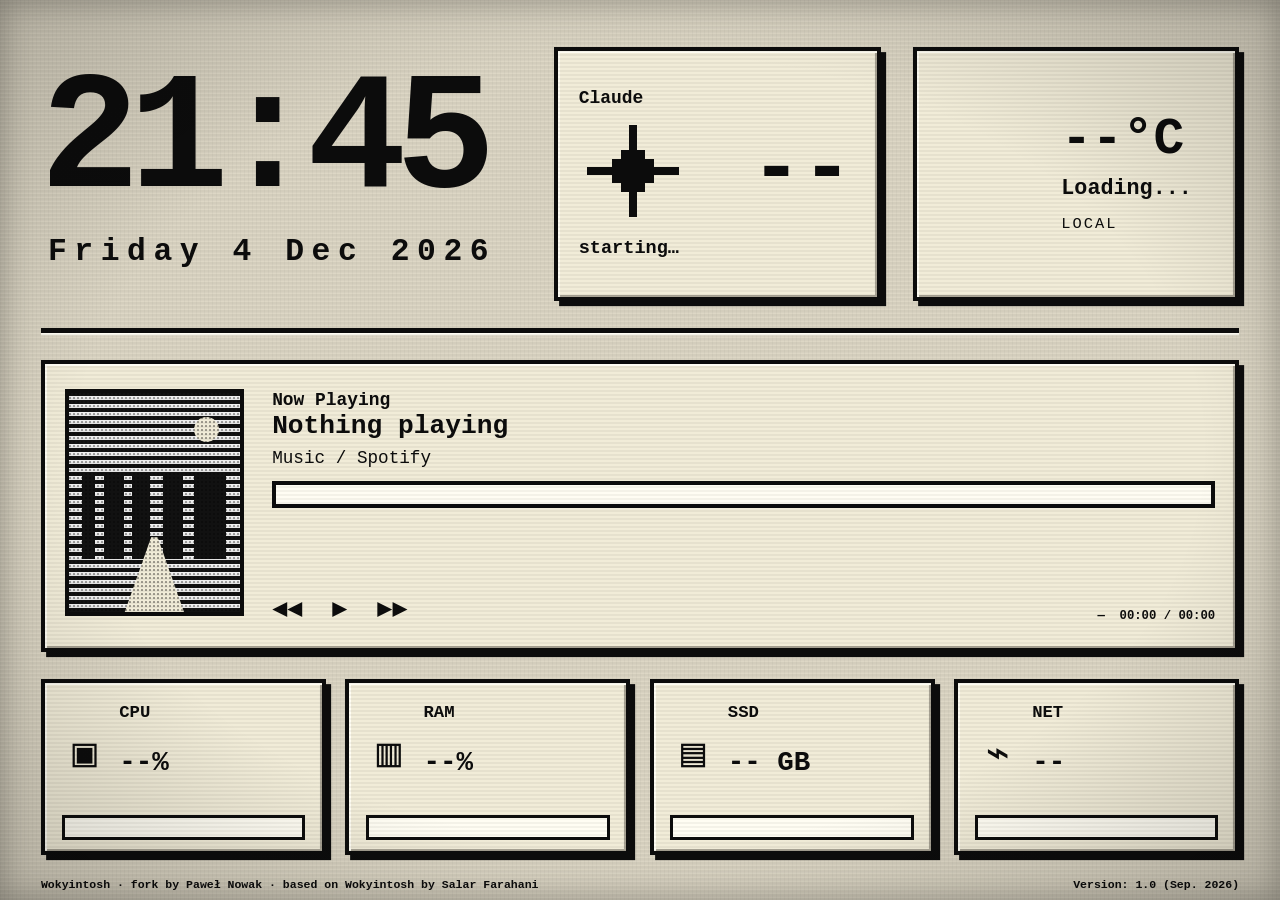
<file: Wokyintosh/Resources/index.html>
<!doctype html>
<html lang="en">
<head>
<meta charset="utf-8">
<meta name="viewport" content="width=device-width,initial-scale=1">
<title>Wokyintosh</title>
<link rel="stylesheet" href="style.css">
</head>
<body>
<div id="boot" class="boot">
  <div class="boot-mac">
    <div class="boot-face">⌣</div>
    <div class="boot-slot"></div>
  </div>
  <div class="boot-text">Welcome to Macintosh.</div>
</div>

<main class="dashboard">
  <div class="crt-scan"></div>
  <div class="crt-vignette"></div>

  <header class="top">
    <section class="time-block">
      <div id="time" class="time">--:--</div>
      <div id="date" class="date">—</div>
    </section>

    <section class="claude-card classic-box">
      <div class="eyebrow">Claude</div>
      <div class="claude-row">
        <svg id="claude-star" class="claude-star" viewBox="-1 -1 13 13" aria-hidden="true">
          <g class="star-a">
            <rect x="5" y="0" width="1" height="3"/><rect x="4" y="3" width="3" height="1"/>
            <rect x="3" y="4" width="5" height="1"/><rect x="0" y="5" width="11" height="1"/>
            <rect x="3" y="6" width="5" height="1"/><rect x="4" y="7" width="3" height="1"/>
            <rect x="5" y="8" width="1" height="3"/>
          </g>
          <g class="star-b">
            <rect x="4" y="4" width="3" height="3"/>
            <rect x="1" y="1" width="1" height="1"/><rect x="2" y="2" width="1" height="1"/><rect x="3" y="3" width="1" height="1"/>
            <rect x="9" y="1" width="1" height="1"/><rect x="8" y="2" width="1" height="1"/><rect x="7" y="3" width="1" height="1"/>
            <rect x="3" y="7" width="1" height="1"/><rect x="2" y="8" width="1" height="1"/><rect x="1" y="9" width="1" height="1"/>
            <rect x="7" y="7" width="1" height="1"/><rect x="8" y="8" width="1" height="1"/><rect x="9" y="9" width="1" height="1"/>
          </g>
        </svg>
        <div id="claude-count" class="claude-count">--</div>
      </div>
      <div id="claude-caption" class="claude-caption">starting…</div>
    </section>

    <section class="weather-card classic-box">
      <div id="weather-icon" class="weather-icon"></div>
      <div>
        <div id="weather-temp" class="weather-temp">--°C</div>
        <div id="weather-text" class="weather-text">Loading...</div>
        <div id="location-name" class="weather-location">LOCAL</div>
      </div>
    </section>
  </header>

  <div class="separator"></div>

  <section class="music-card classic-box">
    <div class="album-frame">
      <img id="artwork" class="artwork hidden" alt="">
      <div id="fallback-art" class="fallback-art">
        <div class="fallback-moon"></div>
        <div class="fallback-city"></div>
        <div class="fallback-road"></div>
      </div>
      <div class="art-dither"></div>
    </div>

    <div class="music-info">
      <div class="eyebrow">Now Playing</div>
      <div id="track" class="track">Nothing playing</div>
      <div id="artist" class="artist">Music / Spotify</div>
      <div class="progress-shell"><div id="progress-bar" class="progress-fill"></div></div>
      <div class="music-bottom">
        <div class="controls"><span id="btn-prev">◀◀</span><span id="play-state">▶</span><span id="btn-next">▶▶</span></div>
        <div class="music-meta"><span id="source">—</span><span id="elapsed">00:00 / 00:00</span></div>
      </div>
    </div>
  </section>

  <section class="stats">
    <div class="stat classic-box">
      <div class="stat-icon">▣</div><div class="stat-label">CPU</div>
      <div id="cpu" class="stat-value">--%</div>
      <div class="mini-meter"><div id="cpu-bar" class="mini-fill"></div></div>
    </div>
    <div class="stat classic-box">
      <div class="stat-icon">▥</div><div class="stat-label">RAM</div>
      <div id="ram" class="stat-value">--%</div>
      <div class="mini-meter"><div id="ram-bar" class="mini-fill"></div></div>
    </div>
    <div class="stat classic-box">
      <div class="stat-icon">▤</div><div class="stat-label">SSD</div>
      <div id="ssd" class="stat-value">-- GB</div>
      <div class="mini-meter"><div id="ssd-bar" class="mini-fill"></div></div>
    </div>
    <div class="stat classic-box">
      <div class="stat-icon">⌁</div><div class="stat-label">NET</div>
      <div id="net" class="stat-value">--</div>
      <div class="mini-meter"><div id="net-bar" class="mini-fill"></div></div>
    </div>
  </section>

  <footer class="footer">
    <span>Wokyintosh · fork by Paweł Nowak · based on Wokyintosh by Salar Farahani</span>
    <span>Version: 1.0 (Sep. 2026)</span>
  </footer>
</main>


<script>
(function () {
  function dismissBoot() {
    var boot = document.getElementById('boot');
    if (!boot) return;
    boot.classList.add('boot-hidden');
    setTimeout(function () {
      if (boot && boot.parentNode) boot.parentNode.removeChild(boot);
    }, 220);
  }

  window.addEventListener('DOMContentLoaded', function () {
    setTimeout(dismissBoot, 780);
  });

  window.addEventListener('load', function () {
    setTimeout(dismissBoot, 650);
  });

  // Last-resort fallback: no dependency on external JavaScript.
  setTimeout(dismissBoot, 1400);
})();
</script>

<script src="app.js"></script>
</body>
</html>
</file>
<file: Wokyintosh/Resources/style.css>
:root{
  --ink:#0c0c0c;--paper:#f1ecd8;--paper2:#ddd7c5;--white:#fffdf3;
}
*{box-sizing:border-box}
html,body{margin:0;width:100%;height:100%;overflow:hidden;background:var(--paper2);font-family:Chicago,Geneva,Monaco,"Courier New",monospace;color:var(--ink);image-rendering:pixelated}
.dashboard{
  position:fixed;inset:0;width:100vw;height:100vh;overflow:hidden;
  background:
    linear-gradient(90deg,rgba(0,0,0,.026) 1px,transparent 1px),
    linear-gradient(rgba(0,0,0,.026) 1px,transparent 1px),var(--paper2);
  background-size:4px 4px;padding:5.2vh 3.2vw 3.7vh;
}
.classic-box{background:var(--paper);border:.32vw solid var(--ink);box-shadow:.4vw .4vw 0 var(--ink),inset .16vw .16vw 0 var(--white),inset -.16vw -.16vw 0 #a8a394}
.top{height:28.2vh;display:grid;grid-template-columns:1fr 25.5vw;gap:2.5vw;align-items:stretch}
.time-block{display:flex;flex-direction:column;justify-content:center;padding-left:.7vw}
.time{font-size:min(23.5vh,13vw);line-height:.76;letter-spacing:-.85vw;font-weight:700}
.date{margin-top:3.2vh;font-size:min(4.4vh,2.45vw);font-weight:700}
.weather-card{display:grid;grid-template-columns:9.5vw 1fr;align-items:center;padding:3vh 1.8vw}
.weather-icon{display:flex;align-items:center;justify-content:center;width:100%;height:100%}
.weather-icon svg{width:72%;height:72%;display:block;overflow:visible}
.weather-icon .wx-fill{fill:var(--ink)}.weather-icon .wx-stroke{fill:none;stroke:var(--ink);stroke-width:8;stroke-linecap:round;stroke-linejoin:round}
.weather-temp{font-size:min(7.2vh,4vw);line-height:1;font-weight:700}.weather-text{margin-top:1.2vh;font-size:min(3vh,1.7vw);font-weight:700}.weather-location{margin-top:1.5vh;font-size:min(2.1vh,1.2vw);letter-spacing:.16vw}
.separator{height:.55vh;min-height:3px;background:var(--ink);margin:3vh 0;box-shadow:0 .25vh 0 var(--white)}
.music-card{height:32.5vh;display:grid;grid-template-columns:14.7vw 1fr;gap:2.3vw;padding:3vh 1.7vw}
.album-frame{position:relative;width:14.6vw;height:26vh;max-height:26vh;aspect-ratio:1;border:.32vw solid var(--ink);overflow:hidden;background:var(--white)}
.artwork{position:absolute;inset:0;width:100%;height:100%;object-fit:cover;filter:grayscale(1) contrast(1.65) brightness(1.05);z-index:1}.artwork.hidden{display:none}
.art-dither{position:absolute;inset:0;z-index:3;pointer-events:none;background:radial-gradient(circle at 1px 1px,rgba(0,0,0,.34) 1px,transparent 1.2px);background-size:4px 4px;mix-blend-mode:multiply}
.fallback-art{position:absolute;inset:0;background:repeating-linear-gradient(0deg,#111 0 4px,#eee 4px 8px)}
.fallback-moon{position:absolute;width:15%;aspect-ratio:1;border-radius:50%;background:var(--paper);right:12%;top:11%}
.fallback-city{position:absolute;left:8%;right:8%;bottom:24%;height:38%;background:linear-gradient(90deg,#111 0 9%,transparent 9% 15%,#111 15% 29%,transparent 29% 35%,#111 35% 47%,transparent 47% 56%,#111 56% 70%,transparent 70% 78%,#111 78% 100%)}
.fallback-road{position:absolute;left:31%;right:31%;bottom:-4%;height:38%;background:var(--paper);clip-path:polygon(45% 0,55% 0,100% 100%,0 100%)}
.music-info{display:flex;flex-direction:column;min-width:0;min-height:0;overflow:hidden}.eyebrow{font-size:min(2.45vh,1.4vw);font-weight:700;margin-bottom:.25vh;flex:0 0 auto}
.track{font-size:min(4.2vh,2.35vw);line-height:1;font-weight:700;white-space:nowrap;overflow:hidden;text-overflow:ellipsis;flex:0 0 auto}
.artist{margin-top:.7vh;font-size:min(2.75vh,1.55vw);white-space:nowrap;overflow:hidden;text-overflow:ellipsis;flex:0 0 auto}
.progress-shell{margin-top:2vh;height:3.3vh;border:.32vw solid var(--ink);background:var(--white);padding:.25vw;flex:0 0 auto}
.progress-fill,.mini-fill{width:0;height:100%;background:repeating-linear-gradient(90deg,var(--ink) 0 .48vw,var(--paper) .48vw .78vw)}
.music-bottom{margin-top:auto;padding-top:.6vh;display:flex;align-items:end;justify-content:space-between;flex:0 0 auto}.controls{display:flex;gap:2.7vw;font-size:min(4vh,2.2vw);font-weight:700}.music-meta{display:flex;gap:1.5vw;font-size:min(1.9vh,1.05vw);font-weight:700}
.stats{height:19.5vh;margin-top:3vh;display:grid;grid-template-columns:repeat(4,1fr);gap:1.5vw}
.stat{display:grid;grid-template-columns:3.6vw 1fr;grid-template-rows:auto auto 3.4vh;column-gap:.9vw;padding:2.2vh 1.3vw 1.8vh}.stat-icon{grid-row:1/3;font-size:min(5.7vh,3.15vw);align-self:center;text-align:center}.stat-label{font-size:min(2.45vh,1.35vw);font-weight:700}.stat-value{font-size:min(3.9vh,2.15vw);font-weight:700;white-space:nowrap;overflow:hidden;text-overflow:ellipsis}.mini-meter{grid-column:1/3;height:2.75vh;border:.28vw solid var(--ink);background:var(--white);padding:.2vw;margin-top:1.25vh}
.footer{position:absolute;left:3.2vw;right:3.2vw;bottom:1vh;display:flex;justify-content:space-between;font-size:min(1.55vh,.9vw);font-weight:700}
.crt-scan{pointer-events:none;position:absolute;inset:0;z-index:20;background:repeating-linear-gradient(to bottom,transparent 0 2px,rgba(0,0,0,.045) 2px 4px);mix-blend-mode:multiply}.crt-vignette{pointer-events:none;position:absolute;inset:0;z-index:21;background:radial-gradient(ellipse at center,transparent 62%,rgba(0,0,0,.18) 100%);box-shadow:inset 0 0 2.5vw rgba(0,0,0,.28)}
.boot{position:fixed;inset:0;z-index:100;background:#ece7d5;display:flex;flex-direction:column;align-items:center;justify-content:center;animation:bootAway .18s steps(1,end) .72s forwards}.boot-mac{width:4.4vw;height:9.4vh;border:.28vw solid #111;border-radius:.4vw;position:relative}.boot-face{position:absolute;left:15%;right:15%;top:12%;height:50%;border:.23vw solid #111;background:#fff;text-align:center;font-size:min(3.4vh,1.9vw);line-height:3.4vh}.boot-slot{position:absolute;left:27%;right:27%;bottom:14%;height:.5vh;background:#111}.boot-text{margin-top:1.4vh;font-size:min(1.8vh,1vw);font-weight:700}@keyframes bootAway{to{visibility:hidden}}


/* Native WKWebView boot fallback */
.boot-hidden{
  opacity:0 !important;
  visibility:hidden !important;
  pointer-events:none !important;
  transition:opacity .18s steps(3,end);
}


/* Wokyintosh v2 music layout polish */
.music-card{
  grid-template-columns:14.2vw 1fr;
  gap:2vw;
  padding:2.8vh 1.55vw;
}
.album-frame{
  width:14vw;
  height:25.2vh;
  max-height:25.2vh;
}
.music-info{
  display:grid;
  grid-template-rows:auto auto auto 1fr auto;
  align-content:stretch;
  min-height:0;
  overflow:hidden;
  padding-top:.1vh;
}
.eyebrow{
  margin-bottom:.1vh;
}
.track{
  font-size:min(3.7vh,2.05vw);
  line-height:1.02;
  white-space:nowrap;
  overflow:hidden;
  text-overflow:ellipsis;
  max-width:100%;
}
.artist{
  margin-top:.45vh;
  font-size:min(2.45vh,1.38vw);
  white-space:nowrap;
  overflow:hidden;
  text-overflow:ellipsis;
}
.progress-shell{
  margin-top:1.45vh;
  height:3.05vh;
}
.music-bottom{
  margin-top:0;
  padding-top:.4vh;
  align-self:end;
}
.controls{
  gap:2.35vw;
  font-size:min(3.5vh,1.95vw);
}
.music-meta{
  gap:1.15vw;
  font-size:min(1.72vh,.96vw);
}
.footer{
  gap:1vw;
}
.footer > span:first-child{
  overflow:hidden;
  text-overflow:ellipsis;
  white-space:nowrap;
}


/* Fix descenders in track names (g, y, p, q, j) without letting text
   collide with the progress/control area. */
.track{
  line-height:1.16 !important;
  padding-bottom:.14em;
  margin-bottom:-.04em;
  min-height:1.22em;
}


/* Automatic macOS dark appearance — inverted Wokyintosh palette.
   No JavaScript or preference storage is required; WebKit follows the
   system's prefers-color-scheme setting live. */
html{
  color-scheme:light dark;
}

@media (prefers-color-scheme: dark){
  :root{
    --ink:#f1ecd8;
    --paper:#151515;
    --paper2:#090909;
    --white:#2a2a27;
  }

  html,body{
    background:var(--paper2);
    color:var(--ink);
  }

  .dashboard{
    background:
      linear-gradient(90deg,rgba(255,253,243,.035) 1px,transparent 1px),
      linear-gradient(rgba(255,253,243,.035) 1px,transparent 1px),
      var(--paper2);
  }

  .classic-box{
    background:var(--paper);
    border-color:var(--ink);
    box-shadow:
      .4vw .4vw 0 var(--ink),
      inset .16vw .16vw 0 #34342f,
      inset -.16vw -.16vw 0 #000;
  }

  .separator{
    background:var(--ink);
    box-shadow:0 .25vh 0 #33332f;
  }

  .album-frame,
  .progress-shell,
  .mini-meter{
    background:#0b0b0b;
    border-color:var(--ink);
  }

  .progress-fill,
  .mini-fill{
    background:
      repeating-linear-gradient(
        90deg,
        var(--ink) 0 .48vw,
        var(--paper) .48vw .78vw
      );
  }

  .fallback-art{
    background:
      repeating-linear-gradient(
        0deg,
        var(--ink) 0 4px,
        var(--paper) 4px 8px
      );
  }

  .fallback-moon,
  .fallback-road{
    background:var(--paper);
  }

  .fallback-city{
    background:
      linear-gradient(
        90deg,
        var(--ink) 0 9%,transparent 9% 15%,
        var(--ink) 15% 29%,transparent 29% 35%,
        var(--ink) 35% 47%,transparent 47% 56%,
        var(--ink) 56% 70%,transparent 70% 78%,
        var(--ink) 78% 100%
      );
  }

  .artwork{
    filter:grayscale(1) contrast(1.55) brightness(.72);
  }

  .art-dither{
    background:
      radial-gradient(
        circle at 1px 1px,
        rgba(255,253,243,.20) 1px,
        transparent 1.2px
      );
    mix-blend-mode:screen;
  }

  .crt-scan{
    background:
      repeating-linear-gradient(
        to bottom,
        transparent 0 2px,
        rgba(255,253,243,.028) 2px 4px
      );
    mix-blend-mode:screen;
  }

  .crt-vignette{
    background:
      radial-gradient(
        ellipse at center,
        transparent 58%,
        rgba(0,0,0,.55) 100%
      );
    box-shadow:inset 0 0 3vw rgba(0,0,0,.75);
  }

  .boot{
    background:#0b0b0b;
    color:var(--ink);
  }

  .boot-mac{
    border-color:var(--ink);
  }

  .boot-face{
    border-color:var(--ink);
    background:#111;
    color:var(--ink);
  }

  .boot-slot{
    background:var(--ink);
  }
}


/* Kafelek sesji Claude Code w nagłówku. */
.top{grid-template-columns:1fr 25.5vw 25.5vw}
/* Zegar i data jako jeden blok — wyrównanie liczy alignTimeBlock() w app.js. */
.time,.date{white-space:nowrap;transform-origin:0 50%}
.claude-card{display:flex;flex-direction:column;justify-content:center;padding:2.4vh 1.6vw}
.claude-row{display:flex;align-items:center;justify-content:space-between;gap:.7vw;margin-top:.9vh}
.claude-star{width:12vh;height:12vh;flex:0 0 auto;shape-rendering:crispEdges;fill:var(--ink)}
.claude-count{font-size:min(12vh,6.6vw);line-height:1;font-weight:700;padding:0 .3vw}
.claude-caption{margin-top:1.5vh;font-size:min(2.6vh,1.45vw);font-weight:700;white-space:nowrap;overflow:hidden;text-overflow:ellipsis}
.star-b{opacity:0}
.claude-star.working .star-a{animation:claudeStarA 1.2s steps(1,end) infinite}
.claude-star.working .star-b{animation:claudeStarB 1.2s steps(1,end) infinite}
.claude-count.waiting{animation:claudeBlink 2s steps(1,end) infinite}
@keyframes claudeStarA{0%{opacity:1}50%{opacity:0}100%{opacity:0}}
@keyframes claudeStarB{0%{opacity:0}50%{opacity:1}100%{opacity:1}}
@keyframes claudeBlink{0%{background:var(--ink);color:var(--paper)}50%{background:transparent;color:var(--ink)}100%{background:transparent;color:var(--ink)}}

/* Przyciski odtwarzania są klikalne. */
.controls span{cursor:pointer;user-select:none}
.controls span:active{opacity:.55}
</file>
